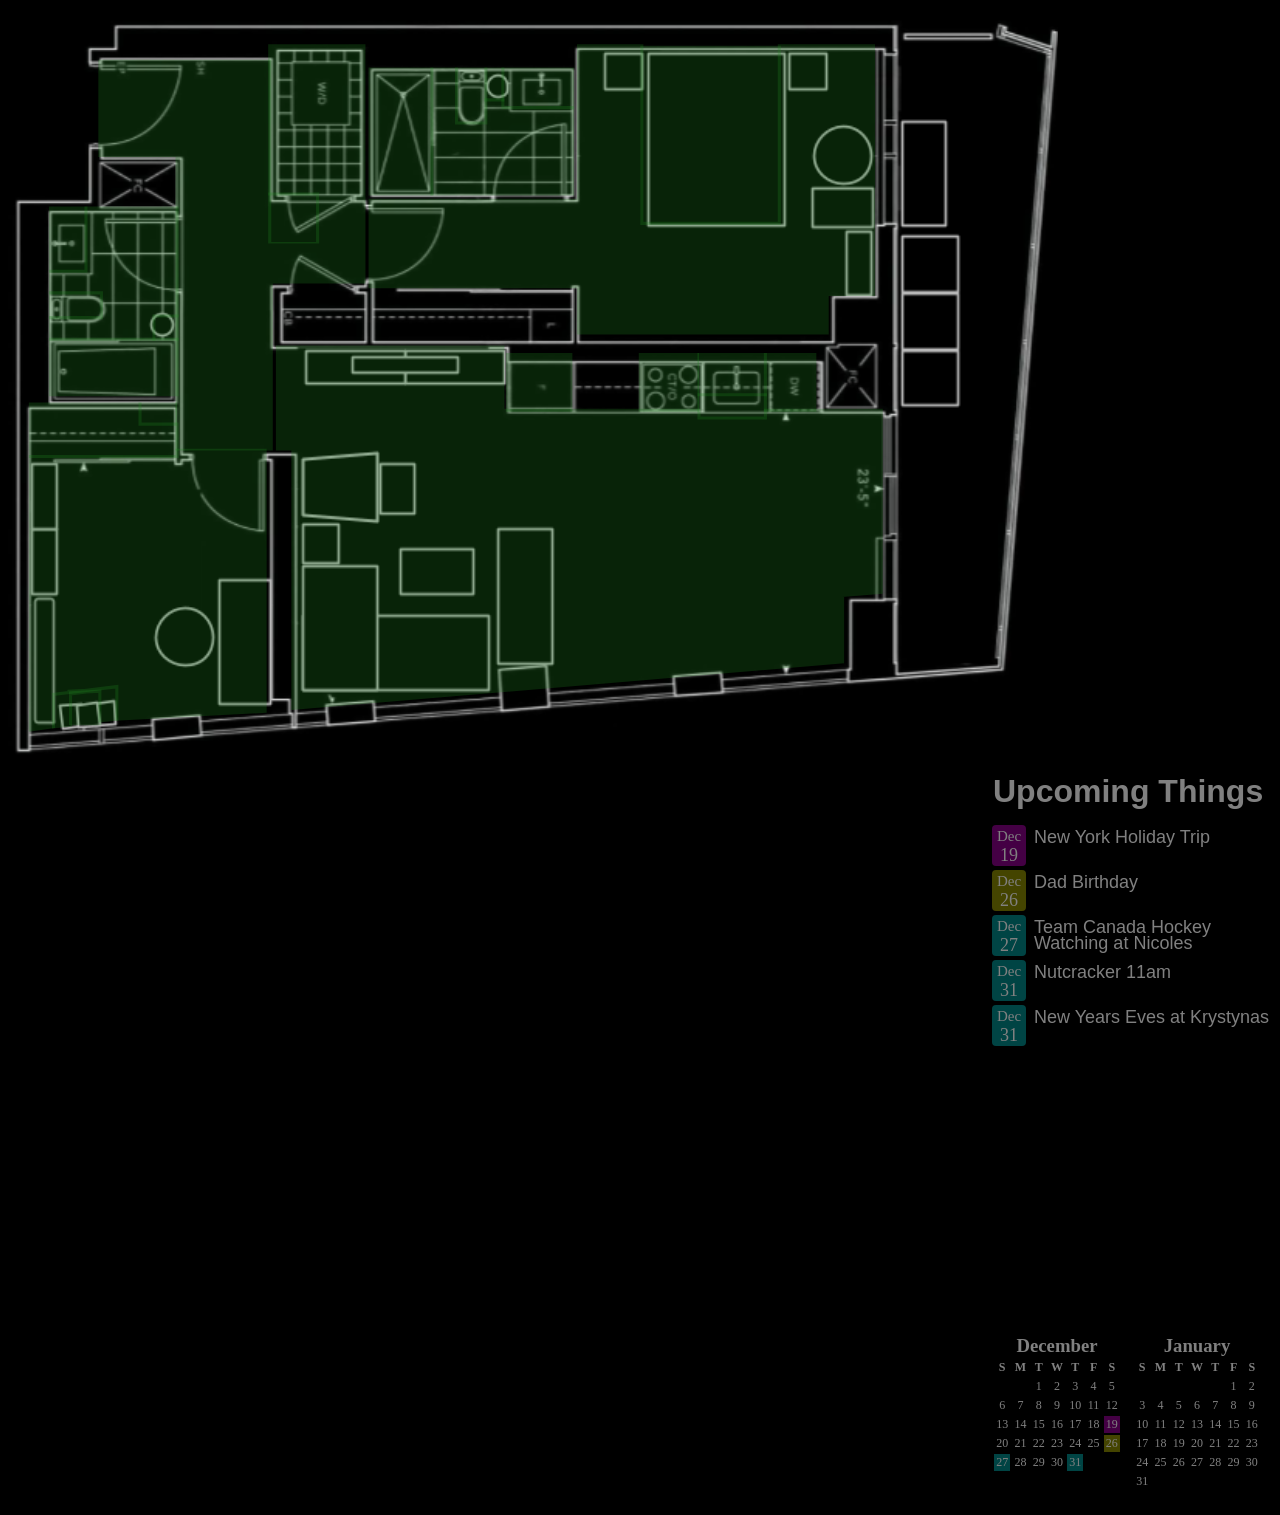
<file: floorplan/main.html>
<!DOCTYPE HTML>
<html lang = "en">
<head>
  <!-- basic.html -->
  <title>basic.html</title>
  <meta charset = "UTF-8" />
  <link rel="stylesheet" type="text/css" href="style.css"></link>
</head>
<body>
  <div class="img-overlay-wrap">
    <img class="floor" src="floorplan_scale_black.png">
    <svg  width="100%" xmlns="http://www.w3.org/2000/svg" viewbox="0 0 680 481">
      <polygon class="location" id="bedroom_sheets" points="411,26 499,26 499,139 411, 139" style="stroke-width:3;opacity:50%" />
      <polygon class="location" id="bedroom_floor" points="370,25 410,25 410,140 500,140 500,25 560,25 560,185 530, 185 530,210 370,210 370,180 235,180 235,125 370,125" style="stroke-width:3;opacity:50%" />

      <polygon class="location" id="master_bath_floor" points="275,40 290,40 290,75 310,75 310,60 320,60 320,65 365,65 365,120 275, 120" style="stroke-width:3;opacity:50%" />
      <polygon class="location" id="master_bath_toilet" points="291,40 309,40 309,74 291, 74" style="stroke-width:3;opacity:50%" />
      <polygon class="location" id="master_bath_garbage" points="310,40 320,40 320,59 310,59" style="stroke-width:3;opacity:50%" />
      <polygon class="location" id="master_bath_sink" points="321,40 365,40 365,64 321,64" style="stroke-width:3;opacity:50%" />
      <polygon class="location" id="master_bath_shower" points="235,40 274,40 274,120 235,120" style="stroke-width:3;opacity:50%" />

      <polygon class="location" id="laundry" points="170,25 230,25 230,120 170,120" style="stroke-width:3;opacity:50%" />
      <polygon class="location" id="laundry_basket" points="170,121 200,121 200,151 170,151" style="stroke-width:3;opacity:50%" />

      <polygon class="location" id="hall_floor" points="201,153 201,123 230,123 230,177 170,177 170,285 110,285 110,95 60,95 60,35 169,35 169,153" style="stroke-width:3;opacity:50%" />

      <polygon class="location" id="main_bath_garbage" points="109,214 109,200 95,200,95,214" style="stroke-width:3;opacity:50%" />
      <polygon class="location" id="main_bath_toilet" points="28,185 60,185 60,200 28,200" style="stroke-width:3;opacity:50%" />
      <polygon class="location" id="main_bath_sink" points="28,130 50,130 50,170 28,170" style="stroke-width:3;opacity:50%" />
      <polygon class="location" id="main_bath_shower" points="28,215 109,215 109,250 28,250" style="stroke-width:3;opacity:50%" />
      <polygon class="location" id="main_bath_floor" points="51,130 109,130 109,199 94,199 94,214 28,214 28,201 61,201 61,184 28,184 28,171 51,171" style="stroke-width:3;opacity:50%" />

      <polygon class="location" id="office_floor" points="15,291 110,291 110,287 166,287 166,455 71,460 71,439 29,444 29,465 15,467" style="stroke-width:3;opacity:50%" />
      <polygon class="location" id="office_litter" points="15,257 85,257 85,270 109,270 109,290 15,290" style="stroke-width:3;opacity:50%" />
      <polygon class="location" id="office_garbage" points="86,257 108,257 108,269 86,269" style="stroke-width:3;opacity:50%" />
      <polygon class="location" id="office_feeder_food" points="41,444 59,443 59,463 41,463" style="stroke-width:3;opacity:50%" />
      <polygon class="location" id="office_feeder_mat" points="30,445 70,440 70,460 60,461 60,442 40,443 40,464 30,465" style="stroke-width:3;opacity:50%" />

      <polygon class="location" id="living_room_floor" points="175,220 320,220 320,261 447,261 447,266 491,266 491,261 565,261 565,378 540,380 540,423 185,453 185,285 175,285" style="stroke-width:3;opacity:50%" />
      <polygon class="location" id="living_room_trash" points="448,251 490,251 490,265 448,265" style="stroke-width:3;opacity:50%" />
      <polygon class="location" id="living_room_sink" points="448,225 490,225 490,250 448,250" style="stroke-width:3;opacity:50%" />
      <polygon class="location" id="living_room_fridge" points="324,225,364,225 364,260 324,260" style="stroke-width:3;opacity:50%" />
      <polygon class="location" id="living_room_oven" points="410,225 446,225 446,260 410,260" style="stroke-width:3;opacity:50%" />
      <polygon class="location" id="living_room_dishwasher" points="491,225 522,225 522,260 491,260" style="stroke-width:3;opacity:50%" />
    </svg>
  </div>
  <div class="events">
    <H1>Upcoming Things</H1>
    <div class="list_view">
      <div class="event">
        <div class="date">
          <div class="month"> </div>
          <div class="day"> </div>
        </div>
        <div class="title"> </div>
      </div>
      <div class="event">
        <div class="date">
          <div class="month"> </div>
          <div class="day"> </div>
        </div>
        <div class="title"> </div>
      </div>
      <div class="event">
        <div class="date">
          <div class="month"> </div>
          <div class="day"> </div>
        </div>
        <div class="title"> </div>
      </div>
      <div class="event">
        <div class="date">
          <div class="month"> </div>
          <div class="day"> </div>
        </div>
        <div class="title"> </div>
      </div>
      <div class="event">
        <div class="date">
          <div class="month"> </div>
          <div class="day"> </div>
        </div>
        <div class="title"> </div>
      </div>
      <div class="event">
        <div class="date">
          <div class="month"> </div>
          <div class="day"> </div>
        </div>
        <div class="title"> </div>
      </div>
      <div class="event">
        <div class="date">
          <div class="month"> </div>
          <div class="day"> </div>
        </div>
        <div class="title"> </div>
      </div>
      <div class="event">
        <div class="date">
          <div class="month"> </div>
          <div class="day"> </div>
        </div>
        <div class="title"> </div>
      </div>
      <div class="event">
        <div class="date">
          <div class="month"> </div>
          <div class="day"> </div>
        </div>
        <div class="title"> </div>
      </div>
      <div class="event">
        <div class="date">
          <div class="month"> </div>
          <div class="day"> </div>
        </div>
        <div class="title"> </div>
      </div>
      <div class="event">
        <div class="date">
          <div class="month"> </div>
          <div class="day"> </div>
        </div>
        <div class="title"> </div>
      </div>
    </div>

    <div class="calendar_view">
      <div class="month_cal">
        <h3>January</h3>
        <table>
          <tr>
            <th>S</th>
            <th>M</th>
            <th>T</th>
            <th>W</th>
            <th>T</th>
            <th>F</th>
            <th>S</th>
          </tr>
          <tr>
            <td></td>
            <td></td>
            <td>1</td>
            <td>2</td>
            <td>3</td>
            <td>4</td>
            <td>5</td>
          </tr>
          <tr>
            <td>6</td>
            <td>7</td>
            <td>8</td>
            <td>9</td>
            <td>10</td>
            <td>11</td>
            <td>12</td>
          </tr>
          <tr>
            <td>13</td>
            <td>14</td>
            <td>15</td>
            <td>16</td>
            <td>17</td>
            <td>18</td>
            <td>19</td>
          </tr>
          <tr>
            <td>20</td>
            <td>21</td>
            <td>22</td>
            <td>23</td>
            <td>24</td>
            <td>25</td>
            <td>26</td>
          </tr>
          <tr>
            <td>27</td>
            <td>28</td>
            <td>29</td>
            <td>30</td>
            <td>31</td>
            <td></td>
            <td></td>
          </tr>
          <tr>
            <td></td>
            <td></td>
            <td></td>
            <td></td>
            <td></td>
            <td></td>
            <td></td>
          </tr>
      </table>
      </div>
      <div class="month_cal">
        <h3>February</h3>
        <table>
          <tr>
            <th>S</th>
            <th>M</th>
            <th>T</th>
            <th>W</th>
            <th>T</th>
            <th>F</th>
            <th>S</th>
          </tr>
          <tr>
            <td></td>
            <td></td>
            <td></td>
            <td></td>
            <td></td>
            <td>1</td>
            <td>2</td>
          </tr>
          <tr>
            <td>3</td>
            <td>4</td>
            <td>5</td>
            <td>6</td>
            <td>7</td>
            <td>8</td>
            <td>9</td>
          </tr>
          <tr>
            <td>10</td>
            <td>11</td>
            <td>12</td>
            <td>13</td>
            <td>14</td>
            <td>15</td>
            <td>16</td>
          </tr>
          <tr>
            <td>17</td>
            <td>18</td>
            <td>19</td>
            <td>20</td>
            <td>21</td>
            <td>22</td>
            <td>23</td>
          </tr>
          <tr>
            <td>24</td>
            <td>25</td>
            <td>26</td>
            <td>27</td>
            <td>28</td>
            <td>29</td>
            <td>30</td>
          </tr>
          <tr>
            <td>31</td>
            <td></td>
            <td></td>
            <td></td>
            <td></td>
            <td></td>
            <td></td>
          </tr>
      </table>
      </div>

      <!--
      <div class="r1r">1</div>
      <div class="r2r">2</div>
      <div class="r5r">5</div>
      <div class="r10r">10</div>
      <div class="r20r">20</div>
      <div class="r30r">30</div>
      <div class="r40r"></div>
      <div class="r50r"></div>
      <div class="r60r"></div>
      <div class="r70r"></div>
      <div class="r80r"></div>
      <div class="r90r"></div>
      <div class="r100r"></div> 
      -->
    </div>
  </div>
  <script src="code.js"></script>
</body>
</html>
</file>
<file: floorplan/style.css>
.floor {
  opacity: 100%;
}

h1 {
  color: grey;
  font-family: arial;
  margin: 10px 0px 15px 1px;
}

h3 {
  margin: 0px;
}

table,tr,th,td {
  font-size: 12px;
  color: grey;
}

table {
  width: 130px;
}

.month_cal {
  position: relative;
  text-align: center;
  color: grey;
  float: left;
  width: 130px;
  padding-right: 10px;
}

.date {
  padding-top:3px;
  position: relative;
  float: left;
  width: 34px;
  text-align: center;
}

p {
  position: relative;
  float: left;
  color: grey;
  font-size: 30px;
}

.month {
  color: grey;
  font-size: 15px;
}

.day {
  color: grey;
  font-size: 18px;
}
.title {
  position: relative;
  font-family: arial;
  float: left;
  color: grey;
  font-size: 18px;
  width: 238px;
  padding-left:8px;
  padding-top: 4px;
  line-height: 16px;
  vertical-align: middle;
}

.event{
  height: auto;
  display: inline-block;
}

.img-overlay-wrap {
  position: relative;
  float: left;
  width: 1050px;
}

.list_view {
  position: relative;
  height: 510px;
  float: top;
}

.calendar_view {
  position: relative;
  float: bottom;
}

.events {
  position: relative;
  float: right;
  background-color: black;
  width: 280px;
  height: 752px;
}
 
.img-overlay-wrap img { /* <= optional, for responsiveness */
   width: 100%;
}

.img-overlay-wrap svg {
  position: absolute;
  top: 0;
  left: 0;
}

.warning {
  opacity: 50%;
  width: 50%;
}

polygon {
  border-color: red;
  border-radius: 20px;
}
body {
  background-color: black;
}
/*
.r1r {
  width: 200px;
  height: 20px;
  background-color: red;
  opacity: 1%;
}
.r2r {
  width: 200px;
  height: 20px;
  background-color: red;
  opacity: 2%;
}
.r5r {
  width: 200px;
  height: 20px;
  background-color: red;
  opacity: 5%;
}
.r10r {
  width: 200px;
  height: 20px;
  background-color: red;
  opacity: 10%;
}
.r20r {
  width: 200px;
  height: 20px;
  background-color: red;
  opacity: 20%;
}
.r30r {
  width: 200px;
  height: 20px;
  background-color: red;
  opacity: 30%;
}
.r40r {
  width: 200px;
  height: 20px;
  background-color: red;
  opacity: 40%;
}
.r50r {
  width: 200px;
  height: 20px;
  background-color: red;
  opacity: 50%;
}
.r60r {
  width: 200px;
  height: 20px;
  background-color: red;
  opacity: 60%;
}
.r70r {
  width: 200px;
  height: 20px;
  background-color: red;
  opacity: 70%;
}
.r80r {
  width: 200px;
  height: 20px;
  background-color: red;
  opacity: 80%;
}
.r90r {
  width: 200px;
  height: 20px;
  background-color: red;
  opacity: 90%;
}
.r100r {
  width: 200px;
  height: 20px;
  background-color: red;
  opacity: 100%;
}
*/
</file>
